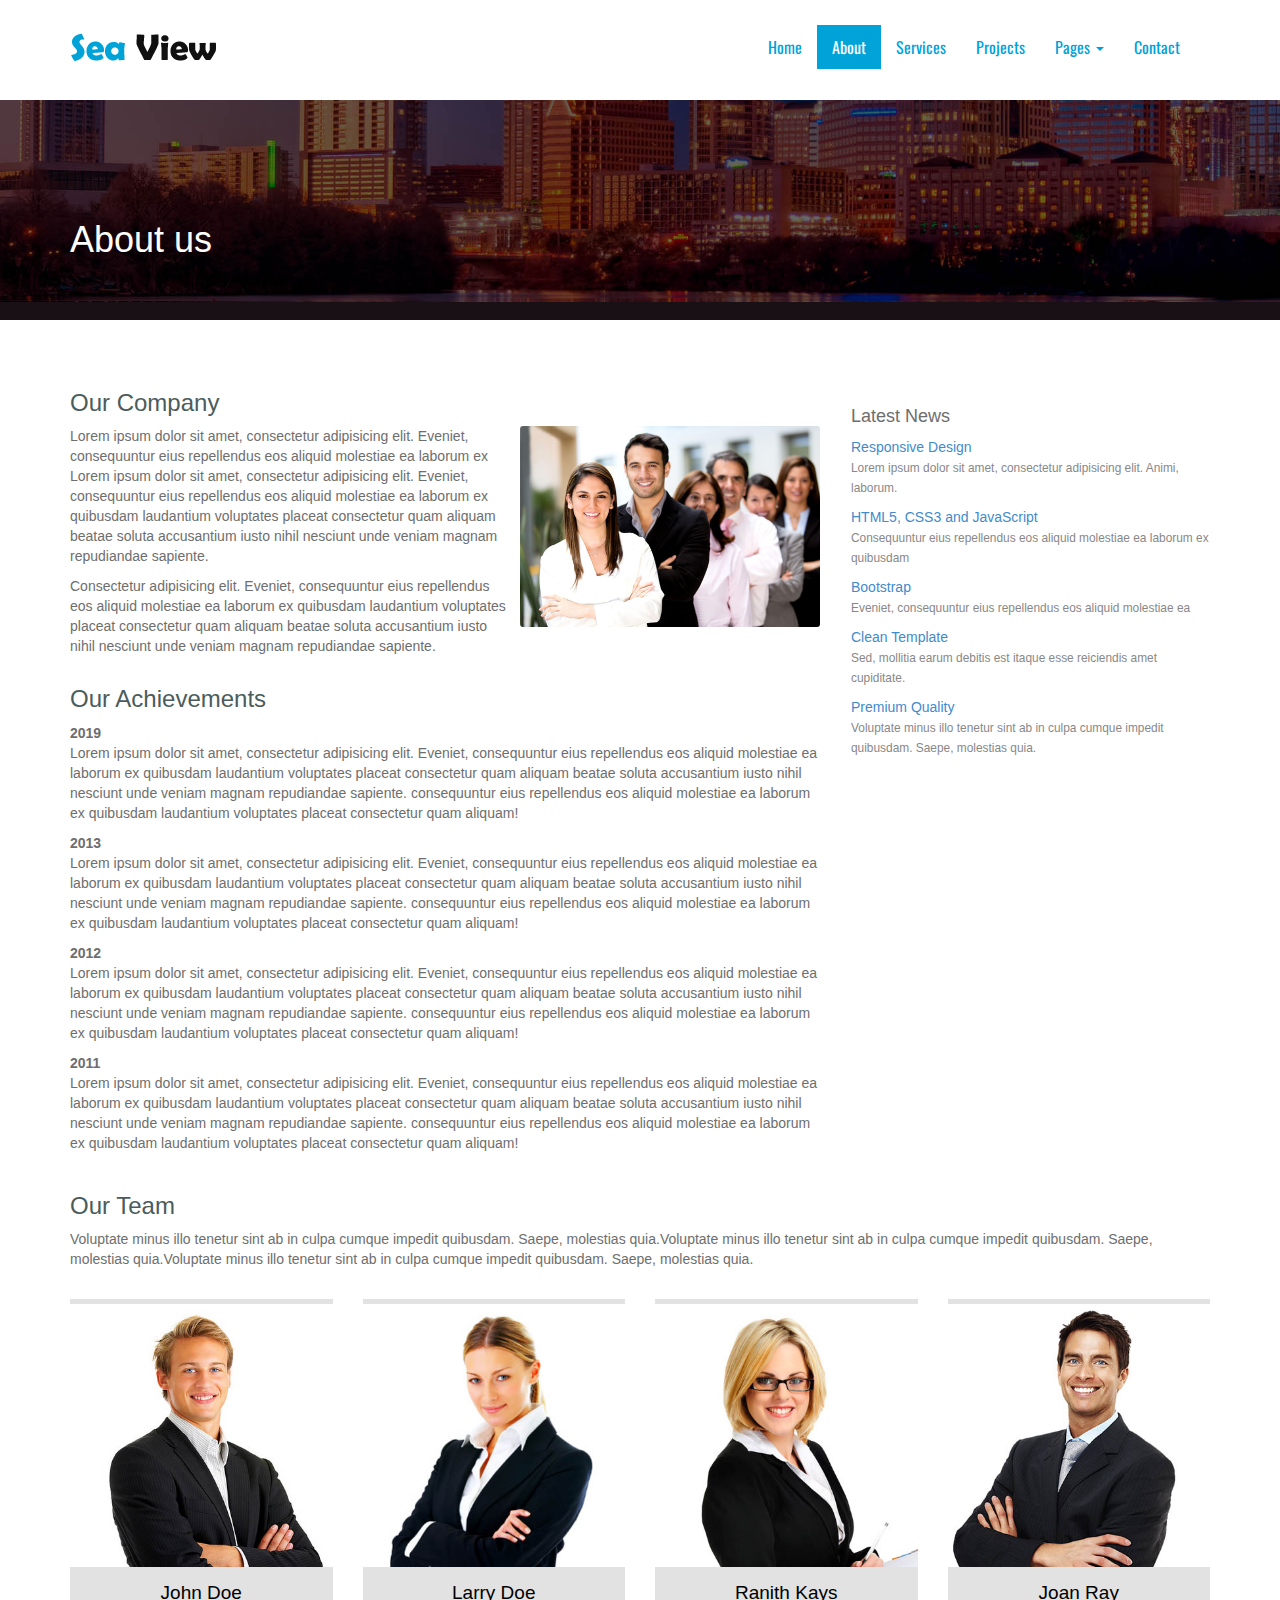
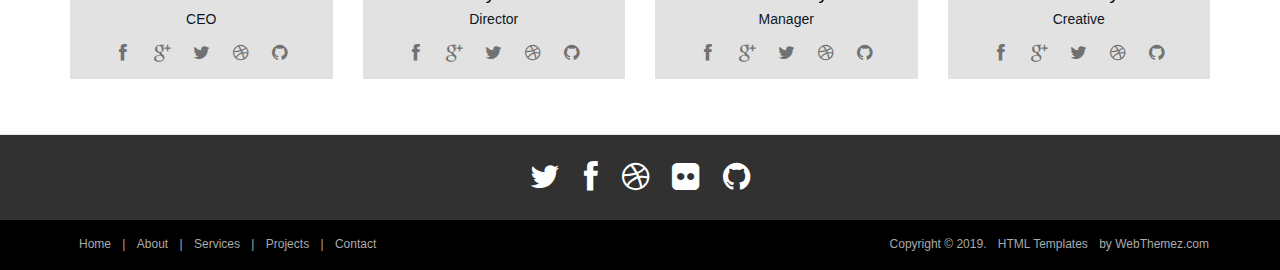
<file: REFERENCE/seaview-realestate-free-web-template/about.html>
<!--
Author: WebThemez
Author URL: http://webthemez.com
License: Creative Commons Attribution 3.0 Unported
License URL: http://creativecommons.org/licenses/by/3.0/
-->
<!DOCTYPE html>
<html lang="en">
<head>
    <meta charset="utf-8">
    <meta name="viewport" content="width=device-width, initial-scale=1.0">
    <meta name="description" content="Interior-Design-Responsive-Website-Templates-Edge">
    <meta name="author" content="webThemez.com">
    <title>About - Bootstrap responsive theme</title>
    <link rel="favicon" href="assets/images/favicon.png">
    <link rel="stylesheet" media="screen" href="http://fonts.googleapis.com/css?family=Open+Sans:300,400,700">
    <link rel="stylesheet" href="assets/css/bootstrap.min.css">
    <link rel="stylesheet" href="assets/css/font-awesome.min.css">
    <!-- Custom styles for our template -->
    <link rel="stylesheet" href="assets/css/bootstrap-theme.css" media="screen">
    <link rel="stylesheet" href="assets/css/style.css">
    <!-- HTML5 shim and Respond.js IE8 support of HTML5 elements and media queries -->
    <!--[if lt IE 9]>
	<script src="assets/js/html5shiv.js"></script>
	<script src="assets/js/respond.min.js"></script>
	<![endif]-->
</head>

<body>
    <!-- Fixed navbar -->
		<div id="header-top">       
		<!--  HEADER TOP -->
        <div class="container">
        	<div class="row">
				<div class="col-md-6"> 
                    
                        <div class="text">
                            
							<p>Toll Free : (002) 124 2548</p>
                            
                        </div>      
                </div><!-- end -->
            	<div class="col-md-6">              	
                   <div class="social text-center pull-right">
				<a href="#"><i class="fa fa-twitter"></i></a>
				<a href="#"><i class="fa fa-facebook"></i></a>
				<a href="#"><i class="fa fa-dribbble"></i></a>
				<a href="#"><i class="fa fa-flickr"></i></a>
				<a href="#"><i class="fa fa-github"></i></a>
			</div>
                    
                </div><!-- end -->
            </div><!-- end .row -->
           </div> 
		</div>
    <div class="navbar navbar-inverse">
        <div class="container">
            <div class="navbar-header">
                <!-- Button for smallest screens -->
                <button type="button" class="navbar-toggle" data-toggle="collapse" data-target=".navbar-collapse"><span class="icon-bar"></span><span class="icon-bar"></span><span class="icon-bar"></span></button>
                <a class="navbar-brand" href="index.html">
                    <img src="assets/images/logo.png" alt="Techro HTML5 template"></a>
            </div>
            <div class="navbar-collapse collapse">
                <ul class="nav navbar-nav pull-right mainNav">
                    <li><a href="index.html">Home</a></li>
                    <li class="active"><a href="about.html">About</a></li>
                   	<li><a href="services.html">Services</a></li>
					
					<li><a href="projects.html">Projects</a></li>
                    <li class="dropdown">
                        <a href="#" class="dropdown-toggle" data-toggle="dropdown">Pages <b class="caret"></b></a>
                        <ul class="dropdown-menu">
                            <li><a href="sidebar-right.html">Right Sidebar</a></li>
                            <li><a href="#">Dummy Link1</a></li>
                            <li><a href="#">Dummy Link2</a></li>
                            <li><a href="#">Dummy Link3</a></li>
                        </ul>
                    </li>
                    <li><a href="contact.html">Contact</a></li>
                </ul>
            </div>
            <!--/.nav-collapse -->
        </div>
    </div>
    <!-- /.navbar -->

    <header id="head" class="secondary">
        <div class="container">
            <div class="row">
                <div class="col-sm-8">
                    <h1>About us</h1>
                </div>
            </div>
        </div>
    </header>

    <!-- container -->
    <section class="container">
        <div class="row">
            <!-- main content -->
            <section class="col-sm-8 maincontent">
                <h3>Our Company</h3>
                <p>
                    <img src="assets/images/about.jpg" alt="" class="img-rounded pull-right" width="300">
                    Lorem ipsum dolor sit amet, consectetur adipisicing elit. Eveniet, consequuntur eius repellendus eos aliquid molestiae ea laborum ex Lorem ipsum dolor sit amet, consectetur adipisicing elit. Eveniet, consequuntur eius repellendus eos aliquid molestiae ea laborum ex quibusdam laudantium voluptates placeat consectetur quam aliquam beatae soluta accusantium iusto nihil nesciunt unde veniam magnam repudiandae sapiente.
                </p>
                <p>Consectetur adipisicing elit. Eveniet, consequuntur eius repellendus eos aliquid molestiae ea laborum ex quibusdam laudantium voluptates placeat consectetur quam aliquam beatae soluta accusantium iusto nihil nesciunt unde veniam magnam repudiandae sapiente.</p>
                <h3>Our Achievements</h3>
                <strong>2019</strong>
                <p>Lorem ipsum dolor sit amet, consectetur adipisicing elit. Eveniet, consequuntur eius repellendus eos aliquid molestiae ea laborum ex quibusdam laudantium voluptates placeat consectetur quam aliquam beatae soluta accusantium iusto nihil nesciunt unde veniam magnam repudiandae sapiente. consequuntur eius repellendus eos aliquid molestiae ea laborum ex quibusdam laudantium voluptates placeat consectetur quam aliquam!</p>
                <strong>2013</strong>
                <p>Lorem ipsum dolor sit amet, consectetur adipisicing elit. Eveniet, consequuntur eius repellendus eos aliquid molestiae ea laborum ex quibusdam laudantium voluptates placeat consectetur quam aliquam beatae soluta accusantium iusto nihil nesciunt unde veniam magnam repudiandae sapiente. consequuntur eius repellendus eos aliquid molestiae ea laborum ex quibusdam laudantium voluptates placeat consectetur quam aliquam!</p>
                <strong>2012</strong>
                <p>Lorem ipsum dolor sit amet, consectetur adipisicing elit. Eveniet, consequuntur eius repellendus eos aliquid molestiae ea laborum ex quibusdam laudantium voluptates placeat consectetur quam aliquam beatae soluta accusantium iusto nihil nesciunt unde veniam magnam repudiandae sapiente. consequuntur eius repellendus eos aliquid molestiae ea laborum ex quibusdam laudantium voluptates placeat consectetur quam aliquam!</p>
                <strong>2011</strong>
                <p>Lorem ipsum dolor sit amet, consectetur adipisicing elit. Eveniet, consequuntur eius repellendus eos aliquid molestiae ea laborum ex quibusdam laudantium voluptates placeat consectetur quam aliquam beatae soluta accusantium iusto nihil nesciunt unde veniam magnam repudiandae sapiente. consequuntur eius repellendus eos aliquid molestiae ea laborum ex quibusdam laudantium voluptates placeat consectetur quam aliquam!</p>
            </section>
            <!-- /main -->

            <!-- Sidebar -->
            <aside class="col-sm-4 sidebar sidebar-right">

                <div class="panel">
                    <h4>Latest News</h4>
                    <ul class="list-unstyled list-spaces">
                        <li><a href="">Responsive Design</a><br>
                            <span class="small text-muted">Lorem ipsum dolor sit amet, consectetur adipisicing elit. Animi, laborum.</span></li>
                        <li><a href="">HTML5, CSS3 and JavaScript</a><br>
                            <span class="small text-muted">Consequuntur eius repellendus eos aliquid molestiae ea laborum ex quibusdam</span></li>
                        <li><a href="">Bootstrap</a><br>
                            <span class="small text-muted">Eveniet, consequuntur eius repellendus eos aliquid molestiae ea</span></li>
                        <li><a href="">Clean Template</a><br>
                            <span class="small text-muted">Sed, mollitia earum debitis est itaque esse reiciendis amet cupiditate.</span></li>
                        <li><a href="">Premium Quality</a><br>
                            <span class="small text-muted">Voluptate minus illo tenetur sint ab in culpa cumque impedit quibusdam. Saepe, molestias quia.</span></li>
                    </ul>
                </div>

            </aside>
            <!-- /Sidebar -->

        </div>
    </section>
    <!-- /container -->
    <section class="team-content">
        <div class="container">
            <div class="row">
                <div class="col-md-12">
                    <h3>Our Team</h3>
                    <p>Voluptate minus illo tenetur sint ab in culpa cumque impedit quibusdam. Saepe, molestias quia.Voluptate minus illo tenetur sint ab in culpa cumque impedit quibusdam. Saepe, molestias quia.Voluptate minus illo tenetur sint ab in culpa cumque impedit quibusdam. Saepe, molestias quia.</p>
                    <br />
                </div>
            </div>
            <div class="row">

                <div class="col-md-3 col-sm-6 col-xs-6">
                    <!-- Team Member -->
                    <div class="team-member">
                        <!-- Image Hover Block -->
                        <div class="member-img">
                            <!-- Image  -->
                            <img class="img-responsive" src="assets/images/photo-1.jpg" alt="">
                        </div>
                        <!-- Member Details -->
                        <h4>John Doe</h4>
                        <!-- Designation -->
                        <span class="pos">CEO</span>
                        <div class="team-socials">
                            <a href="#"><i class="fa fa-facebook"></i></a>
                            <a href="#"><i class="fa fa-google-plus"></i></a>
                            <a href="#"><i class="fa fa-twitter"></i></a>
                            <a href="#"><i class="fa fa-dribbble"></i></a>
                            <a href="#"><i class="fa fa-github"></i></a>
                        </div>
                    </div>
                </div>
                <div class="col-md-3 col-sm-6 col-xs-6">
                    <!-- Team Member -->
                    <div class="team-member pDark">
                        <!-- Image Hover Block -->
                        <div class="member-img">
                            <!-- Image  -->
                            <img class="img-responsive" src="assets/images/photo-2.jpg" alt="">
                        </div>
                        <!-- Member Details -->
                        <h4>Larry Doe</h4>
                        <!-- Designation -->
                        <span class="pos">Director</span>
                        <div class="team-socials">
                            <a href="#"><i class="fa fa-facebook"></i></a>
                            <a href="#"><i class="fa fa-google-plus"></i></a>
                            <a href="#"><i class="fa fa-twitter"></i></a>
                            <a href="#"><i class="fa fa-dribbble"></i></a>
                            <a href="#"><i class="fa fa-github"></i></a>
                        </div>
                    </div>
                </div>
                <div class="col-md-3 col-sm-6 col-xs-6">
                    <!-- Team Member -->
                    <div class="team-member pDark">
                        <!-- Image Hover Block -->
                        <div class="member-img">
                            <!-- Image  -->
                            <img class="img-responsive" src="assets/images/photo-3.jpg" alt="">
                        </div>
                        <!-- Member Details -->
                        <h4>Ranith Kays</h4>
                        <!-- Designation -->
                        <span class="pos">Manager</span>
                        <div class="team-socials">
                            <a href="#"><i class="fa fa-facebook"></i></a>
                            <a href="#"><i class="fa fa-google-plus"></i></a>
                            <a href="#"><i class="fa fa-twitter"></i></a>
                            <a href="#"><i class="fa fa-dribbble"></i></a>
                            <a href="#"><i class="fa fa-github"></i></a>
                        </div>
                    </div>
                </div>
                <div class="col-md-3 col-sm-6 col-xs-6">
                    <!-- Team Member -->
                    <div class="team-member pDark">
                        <!-- Image Hover Block -->
                        <div class="member-img">
                            <!-- Image  -->
                            <img class="img-responsive" src="assets/images/photo-4.jpg" alt="">
                        </div>
                        <!-- Member Details -->
                        <h4>Joan Ray</h4>
                        <!-- Designation -->
                        <span class="pos">Creative</span>
                        <div class="team-socials">
                            <a href="#"><i class="fa fa-facebook"></i></a>
                            <a href="#"><i class="fa fa-google-plus"></i></a>
                            <a href="#"><i class="fa fa-twitter"></i></a>
                            <a href="#"><i class="fa fa-dribbble"></i></a>
                            <a href="#"><i class="fa fa-github"></i></a>
                        </div>
                    </div>
                </div>
            </div>
        </div>
    </section>
    <footer id="footer">
        <div class="container">
            <div class="social text-center">
                <a href="#"><i class="fa fa-twitter"></i></a>
                <a href="#"><i class="fa fa-facebook"></i></a>
                <a href="#"><i class="fa fa-dribbble"></i></a>
                <a href="#"><i class="fa fa-flickr"></i></a>
                <a href="#"><i class="fa fa-github"></i></a>
            </div>

            <div class="clear"></div>
            <!--CLEAR FLOATS-->
        </div>
        <div class="footer2">
            <div class="container">
                <div class="row">

                    <div class="col-md-6 panel">
                        <div class="panel-body">
                            <p class="simplenav">
								<a href="index.html">Home</a> | 
								<a href="about.html">About</a> |
								<a href="services.html">Services</a> |
								
								<a href="projects.html">Projects</a> |
								<a href="contact.html">Contact</a>
							</p>
                        </div>
                    </div>

                    <div class="col-md-6 panel">
                        <div class="panel-body">
                            <p class="text-right">
                                Copyright &copy; 2019. <a href="https://webthemez.com/tag/free" target="_blank">HTML Templates</a> by WebThemez.com
                            </p>
                        </div>
                    </div>

                </div>
                <!-- /row of panels -->
            </div>
        </div>
    </footer>



    <!-- JavaScript libs are placed at the end of the document so the pages load faster -->
    <script src="http://ajax.googleapis.com/ajax/libs/jquery/1.10.2/jquery.min.js"></script>
    <script src="http://netdna.bootstrapcdn.com/bootstrap/3.0.0/js/bootstrap.min.js"></script>
    <script src="assets/js/custom.js"></script>
</body>
</html>
</file>
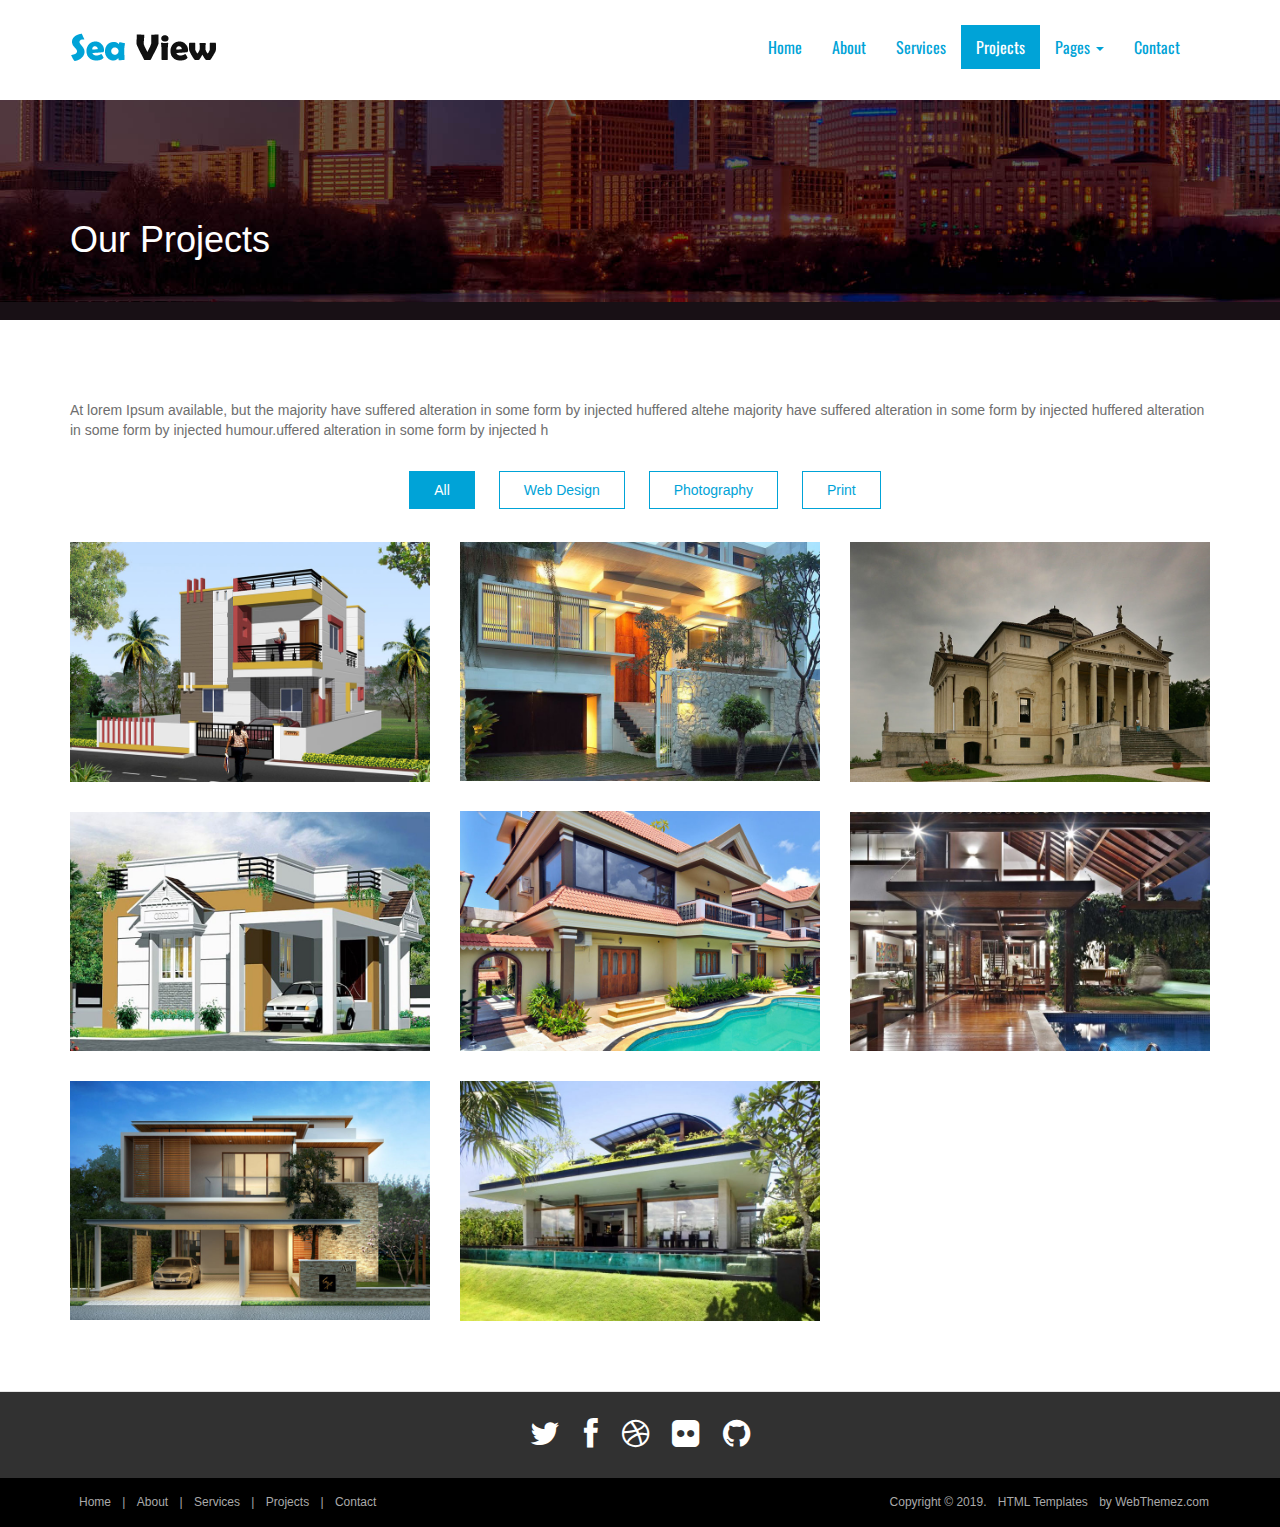
<file: REFERENCE/seaview-realestate-free-web-template/projects.html>
<!DOCTYPE html>
<html lang="en">
<head>
	<meta charset="utf-8">
	<meta name="viewport" content="width=device-width, initial-scale=1.0">
	<meta name="description" content="Interior-Design-Responsive-Website-Templates-Edge">
	<meta name="author" content="webThemez.com">
	<title>Projects - Amazing Responsive Website Templates</title>
	<link rel="favicon" href="assets/images/favicon.png">
	<link rel="stylesheet" media="screen" href="http://fonts.googleapis.com/css?family=Open+Sans:300,400,700">
	<link rel="stylesheet" href="assets/css/bootstrap.min.css">
	<link rel="stylesheet" href="assets/css/font-awesome.min.css">
	<!-- Custom styles for our template -->
	<link rel="stylesheet" href="assets/css/bootstrap-theme.css" media="screen">
	<link rel="stylesheet" type="text/css" href="assets/css/isotope.css" media="screen" />
	<link rel="stylesheet" href="assets/js/fancybox/jquery.fancybox.css" type="text/css" media="screen" />
	<link rel="stylesheet" href="assets/css/style.css">
	<!-- HTML5 shim and Respond.js IE8 support of HTML5 elements and media queries -->
	<!--[if lt IE 9]>
	<script src="assets/js/html5shiv.js"></script>
	<script src="assets/js/respond.min.js"></script>
	<![endif]-->
</head>

<body>
	<!-- Fixed navbar -->
		<div id="header-top">       
		<!--  HEADER TOP -->
        <div class="container">
        	<div class="row">
				<div class="col-md-6"> 
                    
                        <div class="text">
                            
							<p>Toll Free : (002) 124 2548</p>
                            
                        </div>      
                </div><!-- end -->
            	<div class="col-md-6">              	
                   <div class="social text-center pull-right">
				<a href="#"><i class="fa fa-twitter"></i></a>
				<a href="#"><i class="fa fa-facebook"></i></a>
				<a href="#"><i class="fa fa-dribbble"></i></a>
				<a href="#"><i class="fa fa-flickr"></i></a>
				<a href="#"><i class="fa fa-github"></i></a>
			</div>
                    
                </div><!-- end -->
            </div><!-- end .row -->
           </div> 
		</div>
	<div class="navbar navbar-inverse">
		<div class="container">
			<div class="navbar-header">
				<!-- Button for smallest screens -->
				<button type="button" class="navbar-toggle" data-toggle="collapse" data-target=".navbar-collapse"><span class="icon-bar"></span><span class="icon-bar"></span><span class="icon-bar"></span></button>
				<a class="navbar-brand" href="index.html">
					<img src="assets/images/logo.png" alt="Techro HTML5 template"></a>
			</div>
			<div class="navbar-collapse collapse">
				<ul class="nav navbar-nav pull-right mainNav">
					<li><a href="index.html">Home</a></li>
					<li><a href="about.html">About</a></li>
						<li><a href="services.html">Services</a></li>
					
					<li class="active"><a href="projects.html">Projects</a></li>
					<li class="dropdown">
						<a href="#" class="dropdown-toggle" data-toggle="dropdown">Pages <b class="caret"></b></a>
						<ul class="dropdown-menu">
							<li><a href="sidebar-right.html">Right Sidebar</a></li>
							<li><a href="#">Dummy Link1</a></li>
							<li><a href="#">Dummy Link2</a></li>
							<li><a href="#">Dummy Link3</a></li>
						</ul>
					</li>
					<li><a href="contact.html">Contact</a></li>
				</ul>
			</div>
			<!--/.nav-collapse -->
		</div>
	</div>
	<!-- /.navbar -->

	<header id="head" class="secondary">
		<div class="container">
			<div class="row">
				<div class="col-sm-8">
					<h1>Our Projects</h1>
				</div>
			</div>
		</div>
	</header>

	<!-- container -->
	<section class="container">
		<div class="row">
			<div class="col-md-12">
				<section id="portfolio" class="page-section section appear clearfix">
					<br />
					<br />
					<p>
						At lorem Ipsum available, but the majority have suffered alteration in some form by injected huffered altehe majority have suffered alteration in some form by injected huffered alteration in some form by injected humour.uffered alteration in some form by injected h
					<br />
						<br />
					</p>


					<div class="row">
						<nav id="filter" class="col-md-12 text-center">
							<ul>
								<li><a href="#" class="current btn-theme btn-small" data-filter="*">All</a></li>
								<li><a href="#" class="btn-theme btn-small" data-filter=".webdesign">Web Design</a></li>
								<li><a href="#" class="btn-theme btn-small" data-filter=".photography">Photography</a></li>
								<li><a href="#" class="btn-theme btn-small" data-filter=".print">Print</a></li>
							</ul>
						</nav>
						<div class="col-md-12">
							<div class="row">
								<div class="portfolio-items isotopeWrapper clearfix" id="3">

									<article class="col-sm-4 isotopeItem webdesign">
										<div class="portfolio-item">
											<img src="assets/images/portfolio/1.jpg" alt="" />
											<div class="portfolio-desc align-center">
												<div class="folio-info">
													<a href="assets/images/portfolio/1.jpg" class="fancybox">
														<h5>Project Title</h5>
														<i class="fa fa-link fa-2x"></i></a>
												</div>
											</div>
										</div>
									</article>

									<article class="col-sm-4 isotopeItem photography">
										<div class="portfolio-item">
											<img src="assets/images/portfolio/2.jpg" alt="" />
											<div class="portfolio-desc align-center">
												<div class="folio-info">
													<a href="assets/images/portfolio/2.jpg" class="fancybox">
														<h5>Project Title</h5>
														<i class="fa fa-link fa-2x"></i></a>
												</div>
											</div>
										</div>
									</article>


									<article class="col-sm-4 isotopeItem photography">
										<div class="portfolio-item">
											<img src="assets/images/portfolio/3.jpg" alt="" />
											<div class="portfolio-desc align-center">
												<div class="folio-info">
													<a href="assets/images/portfolio/3.jpg" class="fancybox">
														<h5>Project Title</h5>
														<i class="fa fa-link fa-2x"></i></a>
												</div>
											</div>
										</div>
									</article>

									<article class="col-sm-4 isotopeItem print">
										<div class="portfolio-item">
											<img src="assets/images/portfolio/4.jpg" alt="" />
											<div class="portfolio-desc align-center">
												<div class="folio-info">
													<a href="assets/images/portfolio/4.jpg" class="fancybox">
														<h5>Project Title</h5>
														<i class="fa fa-link fa-2x"></i></a>
												</div>
											</div>
										</div>
									</article>

									<article class="col-sm-4 isotopeItem photography">
										<div class="portfolio-item">
											<img src="assets/images/portfolio/5.jpg" alt="" />
											<div class="portfolio-desc align-center">
												<div class="folio-info">
													<a href="assets/images/portfolio/5.jpg" class="fancybox">
														<h5>Project Title</h5>
														<i class="fa fa-link fa-2x"></i></a>
												</div>
											</div>
										</div>
									</article>

									<article class="col-sm-4 isotopeItem webdesign">
										<div class="portfolio-item">
											<img src="assets/images/portfolio/6.jpg" alt="" />
											<div class="portfolio-desc align-center">
												<div class="folio-info">
													<a href="assets/images/portfolio/6.jpg" class="fancybox">
														<h5>Project Title</h5>
														<i class="fa fa-link fa-2x"></i></a>
												</div>
											</div>
										</div>
									</article>

									<article class="col-sm-4 isotopeItem print">
										<div class="portfolio-item">
											<img src="assets/images/portfolio/7.jpg" alt="" />
											<div class="portfolio-desc align-center">
												<div class="folio-info">
													<a href="images/portfolio/7.jpg" class="fancybox">
														<h5>Project Title</h5>
														<i class="fa fa-link fa-2x"></i></a>
												</div>
											</div>
										</div>
									</article>

									<article class="col-sm-4 isotopeItem photography">
										<div class="portfolio-item">
											<img src="assets/images/portfolio/8.jpg" alt="" />
											<div class="portfolio-desc align-center">
												<div class="folio-info">
													<a href="images/portfolio/8.jpg" class="fancybox">
														<h5>Project Title</h5>
														<i class="fa fa-link fa-2x"></i></a>
												</div>
											</div>
										</div>
									</article> 
								</div>

							</div>


						</div>
					</div>

				</section>
			</div>
		</div>

	</section>
	<!-- /container -->

	<footer id="footer">
		<div class="container">
			<div class="social text-center">
				<a href="#"><i class="fa fa-twitter"></i></a>
				<a href="#"><i class="fa fa-facebook"></i></a>
				<a href="#"><i class="fa fa-dribbble"></i></a>
				<a href="#"><i class="fa fa-flickr"></i></a>
				<a href="#"><i class="fa fa-github"></i></a>
			</div>

			<div class="clear"></div>
			<!--CLEAR FLOATS-->
		</div>
		<div class="footer2">
			<div class="container">
				<div class="row">

					<div class="col-md-6 panel">
						<div class="panel-body">
							<p class="simplenav">
								<a href="index.html">Home</a> | 
								<a href="about.html">About</a> |
								<a href="services.html">Services</a> |
								
								<a href="projects.html">Projects</a> |
								<a href="contact.html">Contact</a>
							</p>
						</div>
					</div>

					<div class="col-md-6 panel">
						<div class="panel-body">
							<p class="text-right">
								Copyright &copy; 2019. <a href="https://webthemez.com/tag/free" target="_blank">HTML Templates</a> by WebThemez.com
							</p>
						</div>
					</div>

				</div>
				<!-- /row of panels -->
			</div>
		</div>
	</footer>



	<!-- JavaScript libs are placed at the end of the document so the pages load faster -->
	<script src="http://ajax.googleapis.com/ajax/libs/jquery/1.10.2/jquery.min.js"></script>
	<script src="http://netdna.bootstrapcdn.com/bootstrap/3.0.0/js/bootstrap.min.js"></script>
	<script src="assets/js/jquery.cslider.js"></script>
	<script src="assets/js/jquery.isotope.min.js"></script>
	<script src="assets/js/fancybox/jquery.fancybox.pack.js" type="text/javascript"></script>
	<script src="assets/js/custom.js"></script>
</body>
</html>
</file>
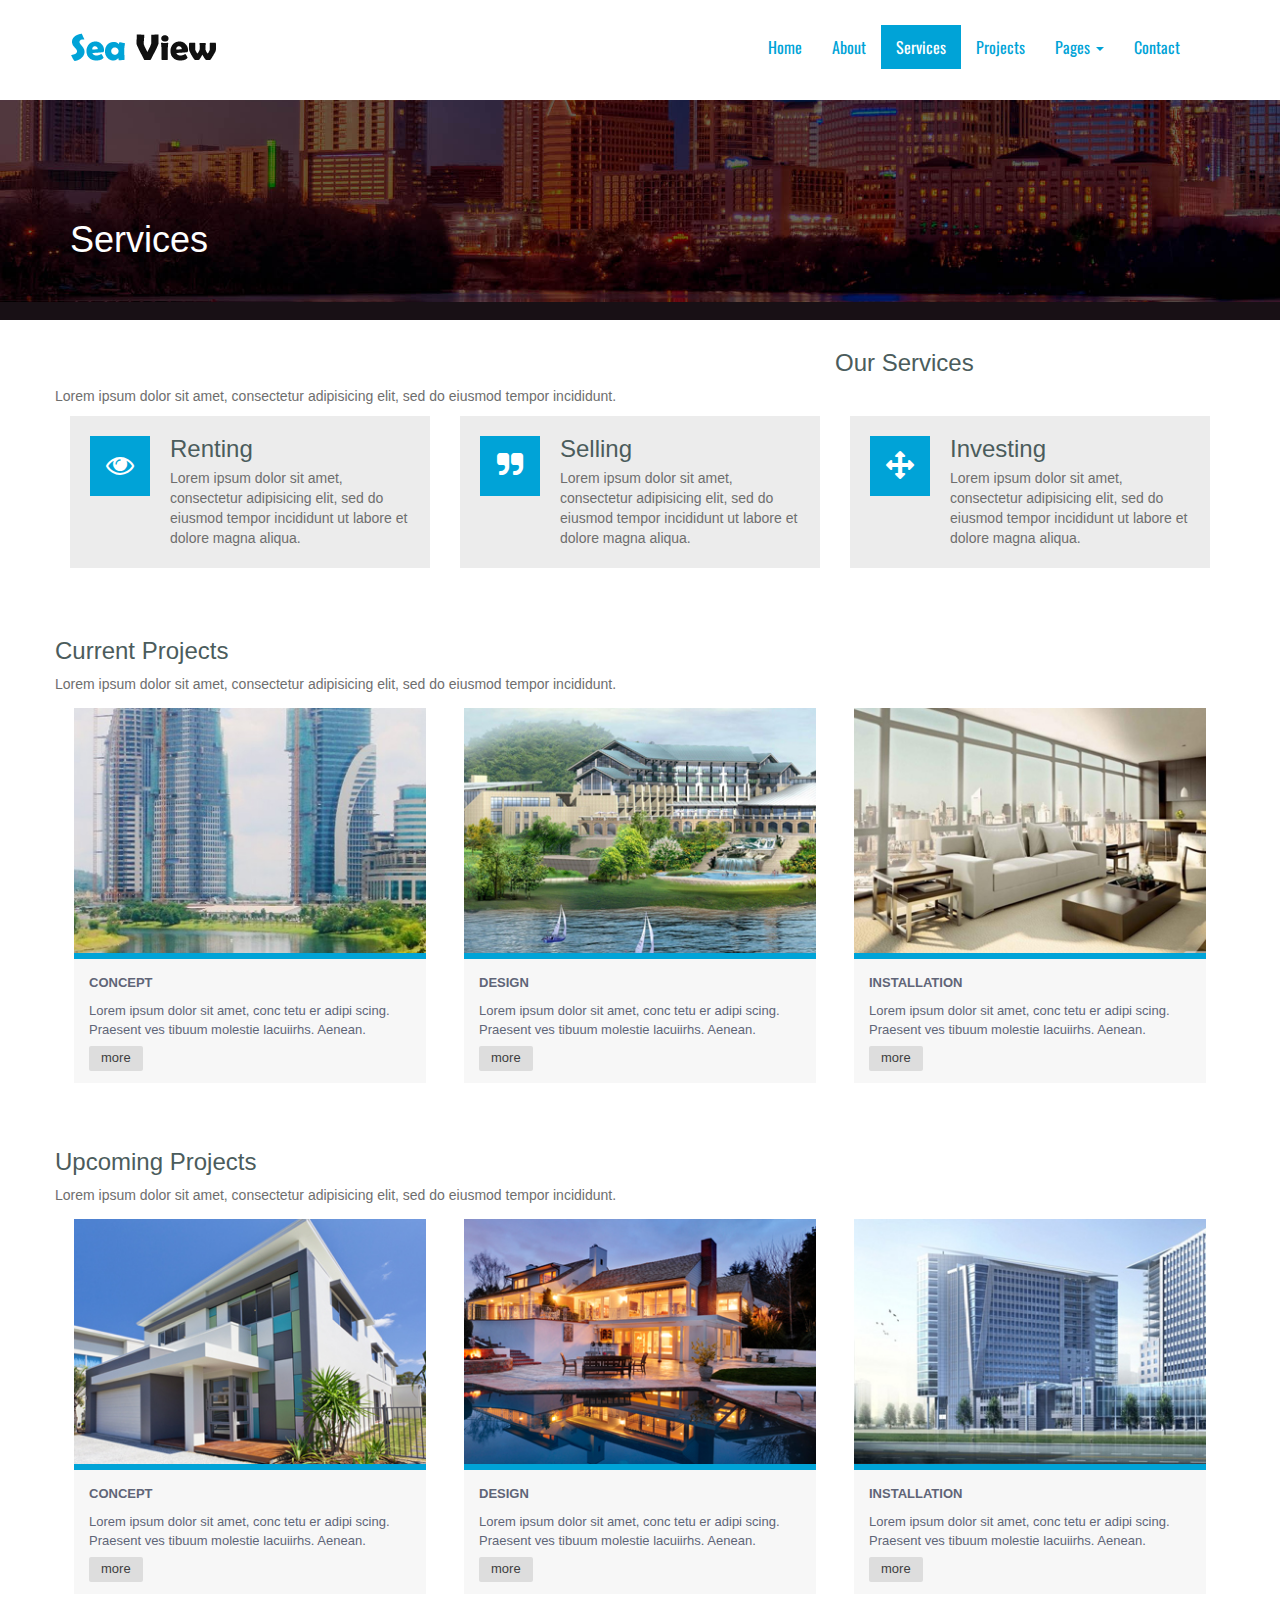
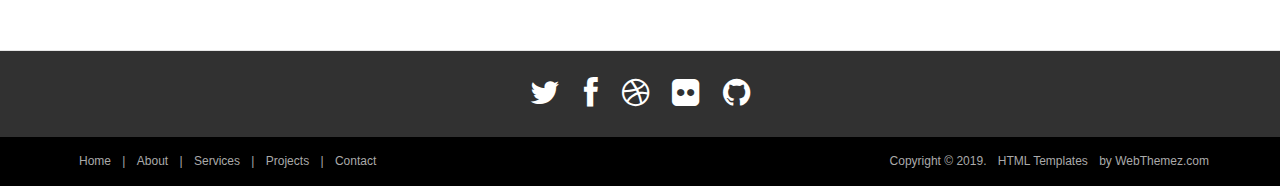
<file: REFERENCE/seaview-realestate-free-web-template/services.html>
<!--
Author: WebThemez
Author URL: http://webthemez.com 
-->
<!DOCTYPE html>
<html lang="en">
<head>
	<meta charset="utf-8">
	<meta name="viewport" content="width=device-width, initial-scale=1.0">
	<meta name="description" content="Interior-Design-Responsive-Website-Templates-Edge">
	<meta name="author" content="webThemez.com">
	<title>Services - Best Bootstrap template</title>
	<link rel="favicon" href="assets/images/favicon.png">
	<link rel="stylesheet" media="screen" href="http://fonts.googleapis.com/css?family=Open+Sans:300,400,700">
	<link rel="stylesheet" href="assets/css/bootstrap.min.css">
	<link rel="stylesheet" href="assets/css/font-awesome.min.css">
	<!-- Custom styles for our template -->
	<link rel="stylesheet" href="assets/css/bootstrap-theme.css" media="screen">
	<link rel="stylesheet" href="assets/css/style.css">
	<!-- HTML5 shim and Respond.js IE8 support of HTML5 elements and media queries -->
	<!--[if lt IE 9]>
	<script src="assets/js/html5shiv.js"></script>
	<script src="assets/js/respond.min.js"></script>
	<![endif]-->
</head>

<body>
	<!-- Fixed navbar -->
		<div id="header-top">       
		<!--  HEADER TOP -->
        <div class="container">
        	<div class="row">
				<div class="col-md-6"> 
                    
                        <div class="text">
                            
							<p>Toll Free : (002) 124 2548</p>
                            
                        </div>      
                </div><!-- end -->
            	<div class="col-md-6">              	
                   <div class="social text-center pull-right">
				<a href="#"><i class="fa fa-twitter"></i></a>
				<a href="#"><i class="fa fa-facebook"></i></a>
				<a href="#"><i class="fa fa-dribbble"></i></a>
				<a href="#"><i class="fa fa-flickr"></i></a>
				<a href="#"><i class="fa fa-github"></i></a>
			</div>
                    
                </div><!-- end -->
            </div><!-- end .row -->
           </div> 
		</div>
	<div class="navbar navbar-inverse">
		<div class="container">
			<div class="navbar-header">
				<!-- Button for smallest screens -->
				<button type="button" class="navbar-toggle" data-toggle="collapse" data-target=".navbar-collapse"><span class="icon-bar"></span><span class="icon-bar"></span><span class="icon-bar"></span></button>
				<a class="navbar-brand" href="index.html">
					<img src="assets/images/logo.png" alt="Techro HTML5 template"></a>
			</div>
			<div class="navbar-collapse collapse">
				<ul class="nav navbar-nav pull-right mainNav">
					<li><a href="index.html">Home</a></li>
					<li><a href="about.html">About</a></li>
						<li class="active"><a href="services.html">Services</a></li>
					
					<li><a href="projects.html">Projects</a></li>
					<li class="dropdown">
						<a href="#" class="dropdown-toggle" data-toggle="dropdown">Pages <b class="caret"></b></a>
						<ul class="dropdown-menu">
							<li><a href="sidebar-right.html">Right Sidebar</a></li>
							<li><a href="#">Dummy Link1</a></li>
							<li><a href="#">Dummy Link2</a></li>
							<li><a href="#">Dummy Link3</a></li>
						</ul>
					</li>
					<li><a href="contact.html">Contact</a></li>
				</ul>
			</div>
			<!--/.nav-collapse -->
		</div>
	</div>
	<!-- /.navbar -->

	<header id="head" class="secondary">
		<div class="container">
			<div class="row">
				<div class="col-sm-8">
					<h1>Services</h1>
				</div>
			</div>
		</div>
	</header>
	
	<section class="container">
			
			<div class="row">
			<div>
							<h3>Our Services</h3>
							<p>Lorem ipsum dolor sit amet, consectetur adipisicing elit, sed do eiusmod tempor incididunt.</p>
						</div>
				 
			</div>
			<div class="row">
				<div class="col-md-4">
					<div class="featured-box">
						<i class="fa fa-eye fa-2x"></i>
						<div class="text">
							<h3>Renting</h3>
							Lorem ipsum dolor sit amet, consectetur adipisicing elit, sed do eiusmod tempor incididunt ut labore et dolore magna aliqua.
						</div>
					</div>
				</div>
				<div class="col-md-4">
					<div class="featured-box">
						<i class="fa fa-quote-right fa-2x"></i>
						<div class="text">
							<h3>Selling</h3>
							Lorem ipsum dolor sit amet, consectetur adipisicing elit, sed do eiusmod tempor incididunt ut labore et dolore magna aliqua.
						</div>
					</div>
				</div>
				<div class="col-md-4">
					<div class="featured-box">
						<i class="fa fa-arrows fa-2x"></i>
						<div class="text">
							<h3>Investing</h3>
							Lorem ipsum dolor sit amet, consectetur adipisicing elit, sed do eiusmod tempor incididunt ut labore et dolore magna aliqua.
						</div>
					</div>
				</div>
			</div>

		</section> 
         <section class="news-box top-margin">
        <div class="container"> 
            <div class="row">
       <div>
							<h3>Current Projects</h3>
							<p>Lorem ipsum dolor sit amet, consectetur adipisicing elit, sed do eiusmod tempor incididunt.</p>
						</div>
                <div class="col-lg-4 col-md-4 col-sm-12">
                    <div class="newsBox">
                        <div class="thumbnail">
                            <figure><img src="assets/images/news2.jpg" alt=""></figure>
                            <div class="caption maxheight2">
                            <div class="box_inner">
                                        <div class="box">
                                            <p class="title"><strong>CONCEPT</strong></p>
                                            <p>Lorem ipsum dolor sit amet, conc tetu er adipi scing. Praesent ves tibuum molestie lacuiirhs. Aenean.</p>
                                        </div>
                                        <div>
                                            <a href="#" class="btn-inline">more</a>
                                        </div>
                                </div>
                            </div>
                        </div>
                    </div>
                </div>
                <div class="col-lg-4 col-md-4 col-sm-12">
                    <div class="newsBox">
                        <div class="thumbnail">
                            <figure><img src="assets/images/news3.jpg" alt=""></figure>
                            <div class="caption maxheight2">
                            <div class="box_inner">
                                        <div class="box">
                                            <p class="title"><strong>DESIGN</strong></p>
                                            <p>Lorem ipsum dolor sit amet, conc tetu er adipi scing. Praesent ves tibuum molestie lacuiirhs. Aenean.</p>
                                        </div>
                                        <div>
                                            <a href="#" class="btn-inline">more</a>
                                        </div>
                                </div>
                            </div>
                        </div>
                    </div>
                </div>
                <div class="col-lg-4 col-md-4 col-sm-12">
                    <div class="newsBox">
                        <div class="thumbnail">
                            <figure><img src="assets/images/news4.jpg" alt=""></figure>
                            <div class="caption maxheight2">
                           <div class="box_inner">
                                        <div class="box">
                                            <p class="title"><strong>INSTALLATION</strong></p>
                                            <p>Lorem ipsum dolor sit amet, conc tetu er adipi scing. Praesent ves tibuum molestie lacuiirhs. Aenean.</p>
                                        </div>
                                        <div>
                                            <a href="#" class="btn-inline">more</a>
                                        </div>
                                </div>
                            </div>
                        </div>
                    </div>
                </div>
            </div>
        </div>
    </section>
   
      <section class="news-box top-margin">
        <div class="container"> 
            <div class="row">
       <div>
							<h3>Upcoming Projects</h3>
							<p>Lorem ipsum dolor sit amet, consectetur adipisicing elit, sed do eiusmod tempor incididunt.</p>
						</div>
                <div class="col-lg-4 col-md-4 col-sm-12">
                    <div class="newsBox">
                        <div class="thumbnail">
                            <figure><img src="assets/images/news6.jpg" alt=""></figure>
                            <div class="caption maxheight2">
                            <div class="box_inner">
                                        <div class="box">
                                            <p class="title"><strong>CONCEPT</strong></p>
                                            <p>Lorem ipsum dolor sit amet, conc tetu er adipi scing. Praesent ves tibuum molestie lacuiirhs. Aenean.</p>
                                        </div>
                                        <div>
                                            <a href="#" class="btn-inline">more</a>
                                        </div>
                                </div>
                            </div>
                        </div>
                    </div>
                </div>
                <div class="col-lg-4 col-md-4 col-sm-12">
                    <div class="newsBox">
                        <div class="thumbnail">
                            <figure><img src="assets/images/news7.jpg" alt=""></figure>
                            <div class="caption maxheight2">
                            <div class="box_inner">
                                        <div class="box">
                                            <p class="title"><strong>DESIGN</strong></p>
                                            <p>Lorem ipsum dolor sit amet, conc tetu er adipi scing. Praesent ves tibuum molestie lacuiirhs. Aenean.</p>
                                        </div>
                                        <div>
                                            <a href="#" class="btn-inline">more</a>
                                        </div>
                                </div>
                            </div>
                        </div>
                    </div>
                </div>
                <div class="col-lg-4 col-md-4 col-sm-12">
                    <div class="newsBox">
                        <div class="thumbnail">
                            <figure><img src="assets/images/news8.jpg" alt=""></figure>
                            <div class="caption maxheight2">
                           <div class="box_inner">
                                        <div class="box">
                                            <p class="title"><strong>INSTALLATION</strong></p>
                                            <p>Lorem ipsum dolor sit amet, conc tetu er adipi scing. Praesent ves tibuum molestie lacuiirhs. Aenean.</p>
                                        </div>
                                        <div>
                                            <a href="#" class="btn-inline">more</a>
                                        </div>
                                </div>
                            </div>
                        </div>
                    </div>
                </div>
            </div>
        </div>
    </section>
    
	
	<footer id="footer">
		<div class="container">
			<div class="social text-center">
				<a href="#"><i class="fa fa-twitter"></i></a>
				<a href="#"><i class="fa fa-facebook"></i></a>
				<a href="#"><i class="fa fa-dribbble"></i></a>
				<a href="#"><i class="fa fa-flickr"></i></a>
				<a href="#"><i class="fa fa-github"></i></a>
			</div>

			<div class="clear"></div>
			<!--CLEAR FLOATS-->
		</div>
		<div class="footer2">
			<div class="container">
				<div class="row">

					<div class="col-md-6 panel">
						<div class="panel-body">
							<p class="simplenav">
								<a href="index.html">Home</a> | 
								<a href="about.html">About</a> |
								<a href="services.html">Services</a> |
								
								<a href="projects.html">Projects</a> |
								<a href="contact.html">Contact</a>
							</p>
						</div>
					</div>

					<div class="col-md-6 panel">
						<div class="panel-body">
							<p class="text-right">
								Copyright &copy; 2019. <a href="https://webthemez.com/tag/free" target="_blank">HTML Templates</a> by WebThemez.com
							</p>
						</div>
					</div>

				</div>
				<!-- /row of panels -->
			</div>
		</div>
	</footer>




	<!-- JavaScript libs are placed at the end of the document so the pages load faster -->
	<script src="http://ajax.googleapis.com/ajax/libs/jquery/1.10.2/jquery.min.js"></script>
	<script src="http://netdna.bootstrapcdn.com/bootstrap/3.0.0/js/bootstrap.min.js"></script>
	<script src="assets/js/custom.js"></script>
</body>
</html>
</file>
<file: REFERENCE/seaview-realestate-free-web-template/assets/css/style.css>
/*
Author: http://webthemez.com
*/
@import url(http://fonts.googleapis.com/css?family=Oswald:400,700);
@import url(http://fonts.googleapis.com/css?family=Lato:400,700);
body {
	font-weight: normal;
	color: #6E6E6E;
	font-size: 14px;
	background: #fff;
	font-family: arial;
}
/*General*/
h1, h2, h3, h4, h5, h6 {
	font-weight: normal;
	/* font-family: 'Oswald', sans-serif; */
}
h1, .h1, h2, .h2, h3, .h3 {
	margin-top: 30px;
	color: #4B5C5C;
}
h2 {
	margin: 30px 0;
}
a{
}
a:hover, a:focus{
    color: #1BA0A0;
    text-decoration: underline;
}
.navbar-toggle {
	background-color: rgba(0, 0, 0, 0.89);
}
.navbar-nav>li>a {
	padding-top: 12px;
	padding-bottom: 12px;
	font-family: 'Oswald', sans-serif;
	font-weight: 400 !important;
}
blockquote {
	font-style: italic;
	font-family: Georgia;
	color: #999;
	margin: 0px 0 0px;
	padding: 0px 20px;
}
label {
	color: #FFF;
}
.btn-inline {
	color: #9C9C9C;
	font-size: 13px;
}
.form-control {
	display: block;
	width: 100%;
	height: 41px;
	padding: 6px 12px;
	font-size: 14px;
	line-height: 2.428571;
	color: #555;
	background-color: #FFFFFF;
	background-image: none;
	border: 1px solid #ccc;
	border-radius: 0px;
}
 
.navbar-inverse .navbar-brand {margin: 2px 0 0 0;} 
.navbar-inverse .navbar-brand img {
	width: 171px;
}
.section-title {
	margin-bottom: 20px;
}
/* Header */
#header-top{
    background: #1E3434;
    border-bottom: 2px solid #0DC0C0;
    display: none;
}
#header-top .text{
}
#header-top .social{
margin: 5px 0;
}
#header-top  .social a {
font-size: 18px;
color: #0DC0C3;
}
#header-top .text p{
color: #0DC0C3;
padding: 10px 0 0;
}
#head {
	/*background: #181015 url( ../images/bg_header.jpg) no-repeat;*/
	background-size: cover;
	height: 600px;
	text-align: center;
	color: rgb(13, 192, 192);
	font-weight: 300;
	position: relative; 
	background-position-x: center;
}
#head.secondary {
	height: 100px;
	min-height: 100px;
	padding-top: 0px;
}
#head .lead {
	font-size: 44px;
	margin-bottom: 6px;
	color: white;
	line-height: 1.15em;
}
#head .tagline {
	color: rgba(255,255,255,0.75);
	margin-bottom: 25px;
}
#head .tagline a {
	color: #fff;
}
#head .btn {
	margin-bottom: 10px;
}
#head .btn-default {
	text-shadow: none;
	background: transparent;
	color: rgba(255,255,255,.5);
	-webkit-box-shadow: inset 0px 0px 0px 3px rgba(255,255,255,.5);
	-moz-box-shadow: inset 0px 0px 0px 3px rgba(255,255,255,.5);
	box-shadow: inset 0px 0px 0px 3px rgba(255,255,255,.5);
	background: transparent;
}
#head .btn-default:hover, #head .btn-default:focus {
	color: rgba(255,255,255,.8);
	-webkit-box-shadow: inset 0px 0px 0px 3px rgba(255,255,255,.8);
	-moz-box-shadow: inset 0px 0px 0px 3px rgba(255,255,255,.8);
	box-shadow: inset 0px 0px 0px 3px rgba(255,255,255,.8);
	background: transparent;
}
#head .btn-default:active, #head .btn-default.active {
	color: #fff;
	-webkit-box-shadow: inset 0px 0px 0px 3px #fff;
	-moz-box-shadow: inset 0px 0px 0px 3px #fff;
	box-shadow: inset 0px 0px 0px 3px #fff;
	background: transparent;
}
.aboutUs {
    padding: 50px;
    background: #F5F5F5;
    /* color: #fff; */
    margin: 65px 0 0;
}
.fluid_container {
	bottom: 0;
	height: 100%;
	left: 0;
	right: 0;
	top: 0;
	z-index: 0;
}
#camera_wrap_4 {
	bottom: 0;
	height: 100%;
	left: 0;
	margin-bottom: 0!important;
	position: absolute;
	right: 0;
	top: 150px`;
}
.camera_bar {
	z-index: 2;
}
.camera_thumbs {
	margin-top: -100px;
	position: relative;
	z-index: 1;
}
.camera_thumbs_cont {
	border-radius: 0;
	-moz-border-radius: 0;
	-webkit-border-radius: 0;
}
.camera_overlayer {
	opacity: .1;
}
.head-box{
    background: #00A3D7;
    padding: 35px 0;
}
.head-box h2{
    color: #FFFFFF;
    font-size: 23px;
}
.head-box p{
    color: #ECECEC;
    font-size: 17px;
}
.section-heading{
padding:50px 0;
}
.section-heading h2{
font-size:32px;
text-align:center;
color: #1E3434;
}
.section-heading p{
font-size:18px;
text-align:center;
}

.box-2 {
border-top: 1px solid #d8d8d8;
border-bottom: 1px solid #d8d8d8;
background-color: #f2f2f2; 
border-top: 1px solid #d8d8d8;
border-bottom: 1px solid #d8d8d8; 
background-color: #FFFFFF;
text-align: center;
}
.box-2 h1 {
color: #f98b6e;
}
.box-2 h1 {
margin-bottom: 40px;
color: #f98b6e;
text-transform: uppercase;
}
.box-2 p {
margin-bottom: 30px;
font-size:18px;
}
.box-2 img {
display: block;
max-width: 100%;
margin: 0 auto;
}
.box-2 .btn{
background-color: #6D4DC8 !important;
}
.box-2 .btn:hover{
color:#fff; 
}
.panel {
	margin-bottom: 0px;
	background-color: transparent;
	border: 1px solid transparent;
	border-radius: 0px;
	-webkit-box-shadow: none;
	box-shadow: none;
}
.panel-body {
	padding: 0px;
}
.btn-action, .btn-primary {
	color: #FFEFD7;
	background-image: -webkit-linear-gradient(top, #0ecfec 0%, #09bed9 100%);
	background-image: linear-gradient(to bottom, #0ecfec 0%, #09bed9 100%);
 filter: progid:DXImageTransform.Microsoft.gradient(startColorstr='#0ecfec22', endColorstr='#09bed900', GradientType=0);
 filter: progid:DXImageTransform.Microsoft.gradient(enabled = false);
	background-repeat: repeat-x;
	border: 0 none;
}
.btn-action:hover, .btn-primary:hover {
	background: #04a0b7;
}
.btn:hover, .btn:active {
	color: #FFFFFF;
}
ul, .list.custom-list ul {
	margin: 0 0 11px;
	list-style-type: none;
	padding-left: 10px;
}
.list.custom-list ul li {
	margin: 0;
	padding: 4px 0 5px 30px;
	border-top: 1px solid #f2f2f2;
	position: relative;
	background: url(../images/arrow.png) no-repeat 0 11px;
}
.list.custom-list ul li a {
	font: 14px/1.2em 'Roboto', sans-serif;
	color:#878787;
	text-transform: none;
	display: inline;
	position: relative;
}
.thumbnail {
	position: relative;
	margin: 0;
	border-radius: 0;
	box-shadow: none;
	border: none;
	padding: 0;
	background: none; 
	padding: 4px;
}
.thumbnail time {
	background: #f11d25;
	padding: 5px 0;
	display: block;
	text-indent: 12px;
	color: #fff;
}
.thumbnail .caption {
	color: #606577;
	padding: 15px;
	background: #F7F7F7;
	font-size: 13px;
}
.thumbnail .caption:hover {
}
.thumbnail .caption a {
	color: #3E3E3E;
	padding: 4px 12px 6px;
	background: #DDDDDD;
	border-radius: 2px;
}
.slideUp {
	top: -100px;
}
.navbar-inverse {
	background: #FFFFFF;
	z-index: 100;
	margin: 0 auto;
	left: 0px;
	right: 0px;
}
.navbar-inverse {
	border: none;
}
.navbar-inverse .navbar-nav > li > a, .navbar-inverse .navbar-nav > .open ul > a {
	color: #00A3D7;
	font-size: 16px;
}
.navbar-inverse .navbar-nav > li > a:hover, .navbar-inverse .navbar-nav > li > a:focus, .navbar-inverse .navbar-nav > .open > a:hover, .navbar-inverse .navbar-nav > .open > a:focus {
	background: none;
	color: #006C79 !important;
}
.navbar-inverse .navbar-nav > .active > a {
	border-radius: 0;
	background: #00A3D7;
}
.navbar-inverse .navbar-nav > li > a, .navbar-inverse .navbar-nav > .open ul > a {
	text-align: left;
}
/* Highlights*/
.highlight {
	margin-top: 40px;
}
.h-caption {
	text-align: center;
}
.h-caption i {
	display: block;
	font-size: 54px;
	color: #f11d25;
	margin-bottom: 36px;
}
.h-caption h4 {
	color: #382526;
	font-size: 16px;
	font-weight: bold;
	margin-bottom: 20px;
}
div.hbox {
	background: #fff;
	padding: 10px 15px;
}
.h-body {
}
.jumbotron {
	background-color: #E0E0E0;
}
.page-header {
	border-bottom: 1px solid #15c008;
}
.page-title {
	margin-top: 20px;
	font-weight: 300;
	color: #15c008;
}
.text-muted {
	color: #888;
}
.breadcrumb {
	background: none;
	padding: 0;
	margin: 30px 0 0px 0;
}
ul.list-spaces li {
	margin-bottom: 10px;
}
/* Helpers */
.container-full {
	margin: 0 auto;
	width: 100%;
}
.top-space {
	margin-top: 60px;
}
.top-margin {
	margin-top: 20px;
}
.circle {
	background: rgb(214, 214, 214);
	width: 95px;
	height: 95px;
	border-radius: 90px;
	line-height: 95px;
	margin: 0 auto 20px;
}
img {
	max-width: 100%;
}
img.pull-right {
	margin-left: 10px;
}
img.pull-left {
	margin-right: 10px;
}
#map {
	width: 100%;
	height: 280px;
}
#social {
	margin-top: 50px;
	margin-bottom: 50px;
}
#social .wrapper {
	width: 340px;
	margin: 0 auto;
}
.sidebar {
	padding-top: 36px;
	padding-bottom: 30px;
}
.sidebar .panel {
	margin-bottom: 20px;
}
.sidebar h1, .sidebar .h1, .sidebar h2, .sidebar .h2, .sidebar h3, .sidebar .h3 {
	margin-top: 20px;
}
.featured-box {
	padding: 20px;
	margin-bottom: 20px;
	background: #ECECEC;
}
.featured-box .text {
	padding-left: 80px;
}
.featured-box h3 {
	margin: 0 0 5px 0;
}
.featured-box i {
	position: absolute;
	display: inline-block;
	color: #FFFFFF;
	padding: 0px;
	border-radius: 0;
	margin: 0px;
	width: 60px;
	height: 60px;
	text-align: center;
	line-height: 60px;
	background: #00a3d7;
}
footer {
	border-top: 1px solid #e5e5e5;
	background: #313131;
	margin-top: 40px;
}
.social {
	margin: 20px 0;
}
.social a {
	font-size: 32px;
	margin: 0 10px;
	color: #FFFFFF;
}
.social a:hover {
	color: #0DC0C0;
}
/* Footer */
.footer1 {
	background: #fff;
	padding: 30px 0 0 0;
	font-size: 12px;
	color: #999;
}
.footer1 a {
	color: #ccc;
}
.footer1 a:hover {
	color: #fff;
}
.footer1 .panel {
	margin-bottom: 30px;
}
.footer1 .panel-title {
	font-size: 17px;
	font-weight: bold;
	color: #ccc;
	margin: 0 0 20px;
}
.footer1 .entry-meta {
	border-top: 1px solid #ccc;
	border-bottom: 1px solid #ccc;
	margin: 0 0 35px 0;
	padding: 2px 0;
	color: #888888;
	font-size: 12px;
	font-size: 0.75rem;
}
.footer1 .entry-meta a {
	color: #333333;
}
.footer1 .entry-meta .meta-in {
	border-top: 1px solid #ccc;
	border-bottom: 1px solid #ccc;
	padding: 10px 0;
}
.follow-me-icons {
	font-size: 30px;
}
.follow-me-icons i {
	float: left;
	margin: 0 10px 0 0;
	color: #f11d25;
}
.footer2 {
	background: #000;
	padding: 15px 0;
	color: #aaa;
	font-size: 12px;
}
.footer2 a {
	color: #aaa;
}
.footer2 a:hover {
	color: #fff;
}
.footer2 p {
	margin: 0;
}
.panel-simplenav {
	margin-left: -5px;
}
.panel-simplenav a {
	margin: 0 5px;
}
#services .fa {
	color: #f11d25;
}
/* carousel */
#quote-carousel {
	padding: 0 10px 30px 10px;
	margin-top: 30px 0px 0px;
}
/* Control buttons  */
#quote-carousel .carousel-control {
	background: none;
	color: #222;
	font-size: 2.3em;
	text-shadow: none;
	margin-top: 30px;
}
/* Previous button  */
#quote-carousel .carousel-control.left {
	left: -12px;
}
/* Next button  */
#quote-carousel .carousel-control.right {
	right: -12px !important;
}
/* Changes the position of the indicators */
#quote-carousel .carousel-indicators {
	right: 50%;
	top: auto;
	bottom: 0px;
	margin-right: -19px;
}
/* Changes the color of the indicators */
#quote-carousel .carousel-indicators li {
	background: #c0c0c0;
}
#quote-carousel .carousel-indicators .active {
	background: #333333;
}
#quote-carousel img {
	width: 250px;
	height: 100px;
}
/* End carousel */

.item blockquote {
	border-left: none;
	margin: 0;
}
.item blockquote img {
	margin-bottom: 10px;
}
.item blockquote p:before {
	content: "\f10d";
	font-family: 'Fontawesome';
	float: left;
	margin-right: 10px;
}
.contact ul {
	padding: 0px;
}
.contact ul li {
	margin-bottom: 10px;
	list-style: none;
}
footer ul li {
	list-style: none;
}
#map-canvas {
	height: 100%;
	margin: 0px;
	padding: 0px;
}
/* ------- */

.isotopeWrapper article {
	margin-bottom: 30px;
}
#portfolio {
}
#portfolio img {
	width: 100%;
}
#portfolio article p {
	margin-bottom: 1.45em;
	/*set next row on the baseline*/;
}
nav#filter {
	margin-bottom: 1.5em;
}
nav#filter li {
	display: inline-block;
	margin: 10px;
}
nav#filter a {
	padding: 10px 24px;
	line-height: 20px;
	text-decoration: none;
	color: #00A3D7;
	border: 1px solid #00A3D7;
}
nav#filter a.current {
	background: #00A3D7;
	color: #fff;
}
.iconColor .fa {
	color: #ee0c45;
}
.portfolio-items article img {
	width: 100%;
}
.portfolio-item {
	display: block;
	position: relative;
	-webkit-transition: all 0.2s ease-in-out;
	-moz-transition: all 0.2s ease-in-out;
	-o-transition: all 0.2s ease-in-out;
	transition: all 0.2s ease-in-out;
}
.portfolio-item img {
	-webkit-transition: all 300ms linear;
	-moz-transition: all 300ms linear;
	-o-transition: all 300ms linear;
	-ms-transition: all 300ms linear;
	transition: all 300ms linear;
}
.portfolio-item .portfolio-desc {
	display: block;
	opacity: 0;
	position: absolute;
	width: 100%;
	left: 0;
	top: 0;
	color: rgba(220, 220, 220);
}
.fancybox-overlay {
	background: rgba(0, 0, 0, 0.64);
}
.portfolio-item:hover .portfolio-desc {
	padding-top: 20%;
	height: 100%;
	transition: all 200ms ease-in-out 0s;
	opacity: 1;
	background: rgba(61, 61, 61, 0.67);
}
.portfolio-item .portfolio-desc a {
	color: #fff;
	text-align: center;
	display: block;
}
.portfolio-item .portfolio-desc a:hover {
	/*text-shadow: 2px 2px 1px rgba(0, 0, 0, 0.7);*/
	text-decoration: none;
}
.portfolio-item .portfolio-desc .folio-info {
	top: -20px;
	padding: 30px;
	height: 0;
	opacity: 0;
	position: relative;
}
.portfolio-item:hover .folio-info {
	height: 100%;
	opacity: 1;
	transition: all 500ms ease-in-out 0s;
	/* top: 5px; */
}
.portfolio-item .portfolio-desc .folio-info h5 {
	text-transform: uppercase;
	text-align: center;
	font-size: 16px;
}
.portfolio-item .portfolio-desc .folio-info p {
	color: #ffffff;
	font-size: 12px;
}
.newsBox {
	margin-bottom: 12px;
}
.newsBox img {
	width: 100% !important;
	border-bottom: 6px solid #00a3d7;
}
/*Da Slider*/
.da-slider {
	width: auto;
	height: auto;
	max-height: initial;
	position: absolute;
	top: 0px;
	bottom: 0px;
	right: 0px;
	left: 0px;
}
.da-slide h2 {
	text-align: left;
	top: 15%;
	font-weight: bold;
}
.da-slide p {
	text-align: left;
	top: 40%;
	font-size: 30px;
}
.da-arrows span {
	position: absolute;
	top: 45%;
}
.da-dots span.da-dots-current:after {
	content: '';
	background: #f11d25;
}
.team-member {
	padding-top: 5px;
	margin-bottom: 15px;
	background: #E2E2E2;
}
.team-heading {
	display: block;
	width: 100%;
}
.member-img {
	overflow: hidden;
}
.member-img img {
	border-radius: 0px; 
}
.team-socials {
	margin: 15px 0;
	display: block;
	text-align: center;
}
.team-socials i {
	width: 35px;
	height: 35px;
	position: relative;
	display: inline-block;
	text-align: center;
	font-size: 18px;
	color: #717171;
}
.team-socials i:hover {
	color: #4B5C5C;
}
.team-member h4 {
	font-size: 19px;
	line-height: 32px;
	padding: 10px 0 0;
	text-align: center;
	margin: 0px;
	color: #000000;
}
.team-member .pos {
	display: block;
	margin: 0;
	text-align: center;
	color: #0D161E;
}
#head.secondary {
	height: 220px;
	min-height: 220px;
	padding-top: 0px;
	background: #181015 url(../images/bg_header.jpg) 0px -393px no-repeat;
	/*background: #f11d25;*/
	background-size: cover;
	text-align: left;
}
#head.secondary h1{
 height: 220px;
 line-height: 220px;
 COLOR: #FFFFFF;
}
/* ------- */
.secpadding{
padding:15px 0;
}
.btm-section{
background: #E6E6E6;
margin-top:30px;
padding: 30px 0;
margin-bottom: -40px;
}
.search-panel { 
    width: 100%;
    color: #fff;
    padding: 20px 20px 0 20px;
}
.search-panel form {
    text-align: center;
    color: #fff;
}
.search-panel .btn{background-color: #424242;}
.search-panel .form-group {
    margin: 0 5px 20px 5px;
    position: relative;
}
/* Form */

.checkbox.switch  {
    padding-top: 4px;
}
.checkbox.custom-checkbox input[type="checkbox"],
.radio.custom-radio input[type="radio"],
.checkbox.switch input[type="checkbox"] {
    position: absolute;
    left: -9999em;
}
.checkbox.custom-checkbox label,
.radio.custom-radio label,
.checkbox.switch label {
    padding-left: 0;
    color: #FFFFFF;
}
.checkbox.custom-checkbox span,
.radio.custom-radio span {
    background-color: #fff;
    border: 1px solid #999;
    font-size: 10px;
    line-height: 10px;
    padding: 3px;
    border-radius: 2px;
    float: left;
    margin-right: 5px;
    color: #FFFFFF;
    -webkit-transition: all .2s ease-in-out;
    -o-transition: all .2s ease-in-out;
    transition: all .2s ease-in-out;
}
.radio.custom-radio span {
    border-radius: 50%;
    line-height: 9px;
}
.checkbox.custom-checkbox input:checked+span,
.radio.custom-radio input:checked+span {
    background-color: #44D724;
    border-color: #44D724;
}
.checkbox.custom-checkbox input[disabled]+span,
fieldset[disabled] .checkbox.custom-checkbox input+span,
.radio.custom-radio input[disabled]+span,
fieldset[disabled] .radio.custom-radio input+span {
    border-color: #e8e8e8;
}
.checkbox.custom-checkbox input[disabled]:checked+span,
fieldset[disabled] .checkbox.custom-checkbox input:checked+span,
.radio.custom-radio input[disabled]:checked+span,
fieldset[disabled] .radio.custom-radio input:checked+span {
    border-color: #b9ebb9;
    background-color: #b9ebb9;
}
.checkbox.switch span.cs-place {
    position: relative;
    width: 60px;
    height: 30px;
    border-radius: 30px;
    background-color: #fff;
    border: 1px solid #c4c4c4;
    display: inline-block;
    -webkit-transition: all .2s ease-in-out;
    -o-transition: all .2s ease-in-out;
    transition: all .2s ease-in-out;
}
.checkbox.switch span.cs-handler {
    background-color: #fff;
    width: 30px;
    height: 30px;
    position: absolute;
    top: -1px;
    left: -1px;
    border: 1px solid #c4c4c4;
    border-radius: 50%;
    padding: 7px;
    -webkit-transition: all .2s ease-in-out;
    -o-transition: all .2s ease-in-out;
    transition: all .2s ease-in-out;
    color: #fff;
}
.checkbox.switch input:checked+span.cs-place {
    background-color: #5cb85c;
    border-color: #5cb85c;
}
.checkbox.switch input:checked+span.cs-place span.cs-handler {
    margin-left: 31px;
    color: #5cb85c;
    border-color: #5cb85c;
}
.checkbox.switch input[disabled]+span.cs-place,
fieldset[disabled] .checkbox.switch input+span.cs-place {
    border-color: #dddddd;
}
.checkbox.switch input[disabled]+span.cs-place span.cs-handler,
fieldset[disabled] .checkbox.switch input+span.cs-place span.cs-handler {
    border-color: #dddddd;
}
.checkbox.switch input:checked[disabled]+span.cs-place,
fieldset[disabled] .checkbox.switch input:checked+span.cs-place {
    border-color: #b9ebb9;
    background-color: #b9ebb9;
}
.checkbox.switch input:checked[disabled]+span.cs-place span.cs-handler,
fieldset[disabled] .checkbox.switch input:checked+span.cs-place span.cs-handler {
    color: #b9ebb9;
    border-color: #b9ebb9;
}
.input-group-addon { 
border-radius: 0;
}
.btnsearch{
    background: #EFE204;
    color: #fff !important;
    border-radius: 0;
}
/*Price table*/
.flat {
	margin: 30px 0;
}
.flat .plan {
	border-radius: 0px;
	list-style: none;
	padding: 0 0 20px;
	margin: 0 0 15px;
	background: #fff;
	text-align: center;
	box-shadow: 0px 3px 3px rgba(0, 0, 0, 0.29) !important;
}
.flat .plan li {
	padding: 10px 15px;
	color: #ccc;
	border-top: 1px solid #f5f5f5;
	-webkit-transition: 300ms;
	transition: 300ms;
}
.flat .plan li.plan-price {
	border-top: 0;
}
.flat .plan li.plan-name {
	border-radius: 0;
	padding: 15px;
	font-size: 24px;
	line-height: 24px;
	color: #fff;
	background: #4E4E4E;
	margin-bottom: 30px;
	border-top: 0;
}
.flat .plan li > strong {
	color: #6B6B6B;
	font-weight: normal;
}
.flat .plan li.plan-action {
	margin-top: 10px;
	border-top: 0;
}
.flat .plan.featured {
	-webkit-transform: scale(1.1);
	-ms-transform: scale(1.1);
	transform: scale(1.1);
}
.flat .plan.featured:hover li.plan-name, .flat .plan:hover li.plan-name, .flat .plan.featured.plan-name {
	background: #6D4DC8 !important;
}
.btn {
	background: #06A1B5;
	color: #fff;
}
.footer2 a {
	padding: 4px 8px;
}

/**
  MEDIA QUERIES
*/
@media (max-width: 767px) {
#head.secondary {
	height: 80px;
	min-height: 80px;
	background-size: initial;
}
#camera_wrap_4, #head{
height:480px !important;
}
#head .lead {
	font-size: 34px;
}
}

/* Small devices (tablets, 768px and up) */
@media (min-width: 768px) {
#quote-carousel {
	margin-bottom: 0;
	padding: 0 40px 30px 40px;
	margin-top: 30px;
}
}

@media (max-width: 767px) {
.navbar-collapse ul {
	text-align: right;
	margin-right: 0px;
}
}

/* Small devices (tablets, up to 768px) */
@media (max-width: 768px) {
/* Make the indicators larger for easier clicking with fingers/thumb on mobile */
#camera_wrap_4, #head{
height:480px !important;
}
.navbar-inverse .navbar-nav > li > a, .navbar-inverse .navbar-nav > .open ul > a {
	font-size: 13px;
}
    .navbar-inverse .navbar-nav > li > a, .navbar-inverse .navbar-nav > .open ul > a {
text-align: right;
}
#quote-carousel .carousel-indicators {
	bottom: -20px !important;
}
#quote-carousel .carousel-indicators li {
	display: inline-block;
	margin: 0px 5px;
	width: 15px;
	height: 15px;
}
#quote-carousel .carousel-indicators li.active {
	margin: 0px 5px;
	width: 20px;
	height: 20px;
}
.footer2 p {
	margin: 0;
	text-align: center;
}
}

@media (max-width: 420px) {
    .navbar-inverse {
background: rgba(255, 255, 255, 0.8);
    }
#camera_wrap_4, #head{
height:380px !important;
}
.da-slide h2 {
	font-size: 28px;
}
.da-slide p {
	font-size: 19px;
	font-weight: 400;
}
}
</file>
<file: REFERENCE/seaview-realestate-free-web-template/assets/css/isotope.css>
/* Start: Recommended Isotope styles */

/**** Isotope Filtering ****/

.isotope-item {
  z-index: 2;
}

.isotope-hidden.isotope-item {
  pointer-events: none;
  z-index: 1;
}

/**** Isotope CSS3 transitions ****/

.isotope,
.isotope .isotope-item {
  -webkit-transition-duration: 0.8s;
     -moz-transition-duration: 0.8s;
      -ms-transition-duration: 0.8s;
       -o-transition-duration: 0.8s;
          transition-duration: 0.8s;
}

.isotope {
  -webkit-transition-property: height, width;
     -moz-transition-property: height, width;
      -ms-transition-property: height, width;
       -o-transition-property: height, width;
          transition-property: height, width;
}

.isotope .isotope-item {
  -webkit-transition-property: -webkit-transform, opacity;
     -moz-transition-property:    -moz-transform, opacity;
      -ms-transition-property:     -ms-transform, opacity;
       -o-transition-property:         top, left, opacity;
          transition-property:         transform, opacity;
}

/**** disabling Isotope CSS3 transitions ****/

.isotope.no-transition,
.isotope.no-transition .isotope-item,
.isotope .isotope-item.no-transition {
  -webkit-transition-duration: 0s;
     -moz-transition-duration: 0s;
      -ms-transition-duration: 0s;
       -o-transition-duration: 0s;
          transition-duration: 0s;
}

/* End: Recommended Isotope styles */



/* disable CSS transitions for containers with infinite scrolling*/
.isotope.infinite-scrolling {
  -webkit-transition: none;
     -moz-transition: none;
      -ms-transition: none;
       -o-transition: none;
          transition: none;
}



/**** Isotope styles ****/

/* required for containers to inherit vertical size from window */
/*html,
body {
  height: 100%;
}*/

#container {
  border: 1px solid #666;
  padding: 5px;
  margin-bottom: 20px;
}

.element {
  width: 110px;
  height: 110px;
  margin: 5px;
  float: left;
  overflow: hidden;
  position: relative;
  background: #888;
  color: #222;
  -webkit-border-top-right-radius: 1.2em;
      -moz-border-radius-topright: 1.2em;
          border-top-right-radius: 1.2em;
}

.element.alkali          { background: #F00; background: hsl(   0, 100%, 50%); }
.element.alkaline-earth  { background: #F80; background: hsl(  36, 100%, 50%); }
.element.lanthanoid      { background: #FF0; background: hsl(  72, 100%, 50%); }
.element.actinoid        { background: #0F0; background: hsl( 108, 100%, 50%); }
.element.transition      { background: #0F8; background: hsl( 144, 100%, 50%); }
.element.post-transition { background: #0FF; background: hsl( 180, 100%, 50%); }
.element.metalloid       { background: #08F; background: hsl( 216, 100%, 50%); }
.element.other.nonmetal  { background: #00F; background: hsl( 252, 100%, 50%); }
.element.halogen         { background: #F0F; background: hsl( 288, 100%, 50%); }
.element.noble-gas       { background: #F08; background: hsl( 324, 100%, 50%); }


.element * {
  position: absolute;
  margin: 0;
}

.element .symbol {
  left: 0.2em;
  top: 0.4em;
  font-size: 3.8em;
  line-height: 1.0em;
  color: #FFF;
}
.element.large .symbol {
  font-size: 4.5em;
}

.element.fake .symbol {
  color: #000;
}

.element .name {
  left: 0.5em;
  bottom: 1.6em;
  font-size: 1.05em;
}

.element .weight {
  font-size: 0.9em;
  left: 0.5em;
  bottom: 0.5em;
}

.element .number {
  font-size: 1.25em;
  font-weight: bold;
  color: hsla(0,0%,0%,.5);
  right: 0.5em;
  top: 0.5em;
}

.variable-sizes .element.width2 { width: 230px; }

.variable-sizes .element.height2 { height: 230px; }

.variable-sizes .element.width2.height2 {
  font-size: 2.0em;
}

.element.large,
.variable-sizes .element.large,
.variable-sizes .element.large.width2.height2 {
  font-size: 3.0em;
  width: 350px;
  height: 350px;
  z-index: 100;
}

.clickable .element:hover {
  cursor: pointer;
}

.clickable .element:hover h3 {
  text-shadow:
    0 0 10px white,
    0 0 10px white
  ;
}

.clickable .element:hover h2 {
  color: white;
}
</file>
